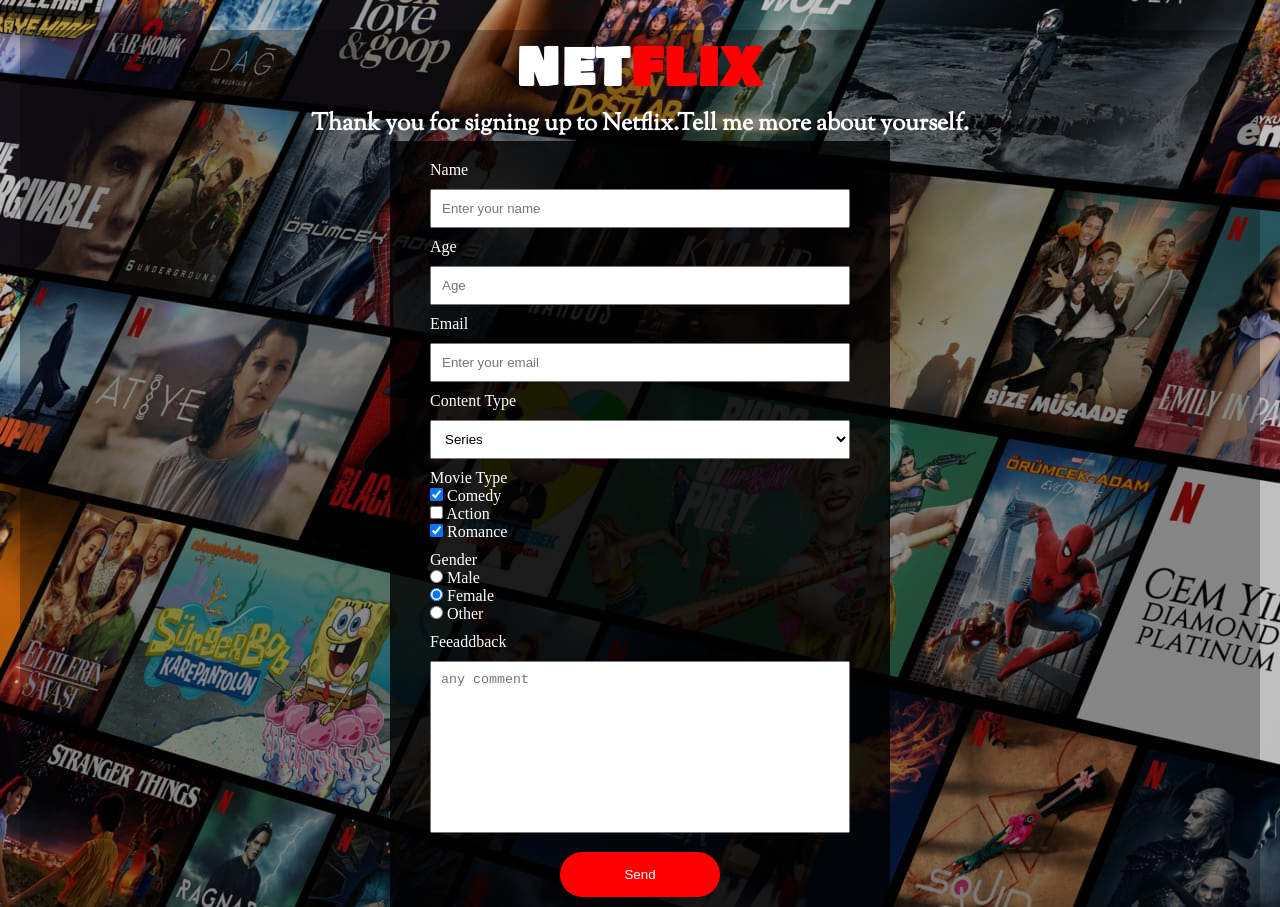
<file: index.html>
<!DOCTYPE html>
<html lang="en">
  <head>
    <meta charset="UTF-8" />
    <meta http-equiv="X-UA-Compatible" content="IE=edge" />
    <meta name="viewport" content="width=device-width, initial-scale=1.0" />
    <link rel="stylesheet" href="style.css" />
    <link rel="preconnect" href="https://fonts.googleapis.com" />
    <link rel="preconnect" href="https://fonts.gstatic.com" crossorigin />
    <link
      href="https://fonts.googleapis.com/css2?family=Bowlby+One+SC&display=swap"
      rel="stylesheet"
    />
    <link rel="preconnect" href="https://fonts.googleapis.com" />
    <link rel="preconnect" href="https://fonts.gstatic.com" crossorigin />
    <link
      href="https://fonts.googleapis.com/css2?family=Sorts+Mill+Goudy:ital@1&display=swap"
      rel="stylesheet"
    />
    <title>NETFLIX</title>
  </head>
  <body>
    <div id="container">
      <header id="header">
        <h1 id="title">NET<span>FLIX</span></h1>
        <h3 id="description">
          Thank you for signing up to Netflix.Tell me more about yourself.
        </h3>
      </header>
      <section id="survey-form-container">
        <form action="result.html" method="get">
          <div class="input-box">
            <label for="">Name</label>
            <br />
            <input
              type="text"
              id="name"
              name="name"
              placeholder="Enter your name"
              required
            />
          </div>
          <div class="input-box">
            <label for="">Age</label>
            <br />
            <input
              type="number"
              id="age"
              name="age"
              placeholder="Age"
              required
            />
          </div>
          <div class="input-box">
            <label for="">Email</label>
            <br />
            <input
              type="email"
              id="email"
              name="email"
              placeholder="Enter your email"
              required
            />
          </div>
          <div class="input-box">
            <label>Content Type</label><br />
            <select name="content" id="dropdown">
              <option value="movie">Movie</option>
              <option value="series" selected>Series</option>
            </select>
          </div>
          <div class="input-box">
            <label for="">Movie Type</label><br />
            <input
              type="checkbox"
              name="movie"
              id="first-check"
              value="comedy"
              checked
            />
            <label for="first-check">Comedy</label><br />
            <input
              type="checkbox"
              name="action"
              id="second-check"
              value="action"
            />
            <label for="second-check">Action</label><br />
            <input
              type="checkbox"
              name="romance"
              id="third-check"
              value="romance"
              checked
            />
            <label for="third-check">Romance</label>
          </div>

          <div class="input-box">
            <label>Gender</label><br />
            <input type="radio" name="gender" id="first-radio" value="male" />
            <label for="first-radio">Male</label><br />
            <input
              type="radio"
              name="gender"
              id="secon-radio"
              value="female"
              checked
            />
            <label for="secon-radio">Female</label><br />
            <input type="radio" name="gender" id="third-radio" value="other" />
            <label for="third-radio">Other</label>
          </div>
          <div class="input-box">
            <label for="feedback">Feeaddback</label><br />
            <textarea
              name=""
              id="feedback"
              cols="30"
              rows="10"
              placeholder="any comment"
            ></textarea>
          </div>
          <div class="form-submit">
            <button type="submit" id="form-button">Send</button>
          </div>

        </form>
      </section>
    </div>
  </body>
</html>
</file>
<file: style.css>
* {
  margin: 0px;
  padding: 0px;
  box-sizing: border-box;
}

body {
  color: white;
  background-image: url(./background_image.jpg);
}

#container {
  max-width: 1240px;
  /* height: 1036px; */
  background-color: rgba(0, 0, 0, 0.3);
  margin: auto;
  margin-top: 30px;
  /* margin-left: 100px; */
}
#title {
  font-size: 3.1rem;
  color: white;
  font-family: "Bowlby One SC", cursive;
  letter-spacing: 0.05em;
}

span {
  color: red;
}
#description {
  font-family: "Sorts Mill Goudy", serif;
  font-size: 1.5rem;
}
#header {
  text-align: center;
}
textarea {
  resize: none;
}
#survey-form-container {
  width: 500px;
  background-color: rgba(0, 0, 0, 0.8);
  margin: auto;
  padding: 10px 40px;
}
#name,
#age,
#email,
#dropdown,
#feedback{
    width: 100%;
    padding: 10px;
    margin-top: 10px;
}
.input-box{
    margin-top: 10px;
}
#form-button{
    width: 160px;
    height: 45px;
    border-radius: 50px;
    background-color: red;
    color: white;
    border: none;
    cursor: pointer;

}
.form-submit{
    margin: auto;
    width: 160px;
    margin-top: 15px;
}
#form-button:hover{
    background-color: white;
    color: red;
}
</file>
